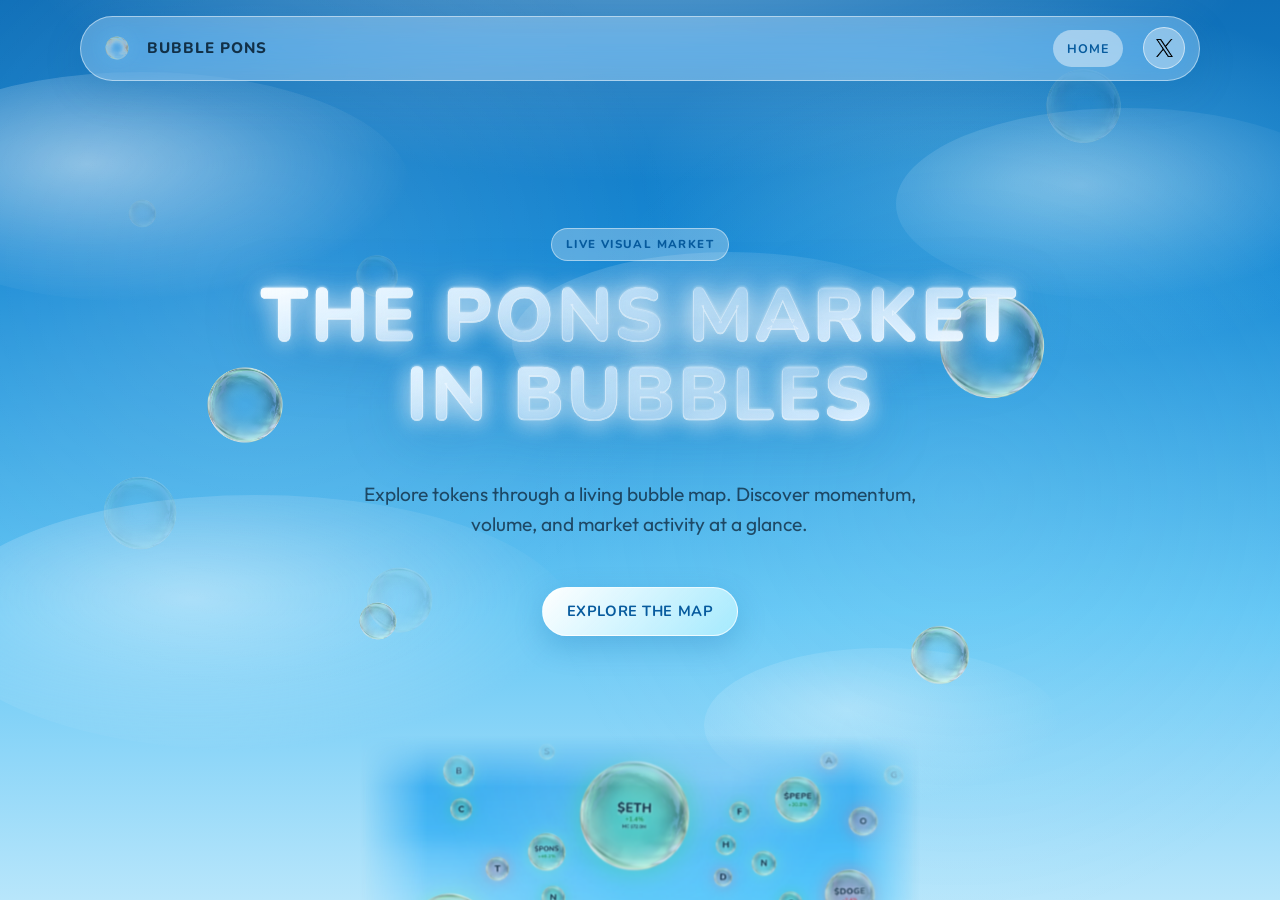
<file: index.html>
<!DOCTYPE html>
<html lang="en">
<head>
  <meta charset="UTF-8">
  <meta name="viewport" content="width=device-width, initial-scale=1.0">
  <meta name="description" content="Bubble Pons — explore the crypto market through a living bubble map.">
  <title>Bubble Pons The Pons Market In Bubbles</title>
  <link rel="icon" href="logo.png" type="image/png">
  <link rel="apple-touch-icon" href="logo.png">
  <link rel="preconnect" href="https://fonts.googleapis.com">
  <link rel="preconnect" href="https://fonts.gstatic.com" crossorigin>
  <link href="https://fonts.googleapis.com/css2?family=Nunito:wght@500;600;700;800&family=Outfit:wght@400;500;600;700;800&display=swap" rel="stylesheet">
  <link rel="stylesheet" href="style.css?v=57">
</head>
<body class="page-home home-snap">
  <div class="sky-environment" aria-hidden="true">
    <div class="sky-gradient"></div>
    <div class="cloud cloud-1"></div>
    <div class="cloud cloud-2"></div>
    <div class="cloud cloud-3"></div>
    <div class="cloud cloud-4"></div>
    <div class="cloud cloud-5"></div>
    <div class="atmosphere"></div>
    <div class="bg-bubbles" id="bgBubbles"></div>
  </div>

  <a class="skip-link" href="#main">Skip to content</a>

  <header class="site-header" id="siteHeader">
    <nav class="nav-bar" aria-label="Primary">
      <a class="nav-brand" href="#home">
        <img src="logo.png" alt="" class="nav-logo" width="40" height="40">
        <span class="nav-brand-text">BUBBLE PONS</span>
      </a>

      <button class="nav-toggle" id="navToggle" aria-expanded="false" aria-controls="navMenu" aria-label="Open menu">
        <span></span><span></span><span></span>
      </button>

      <div class="nav-menu" id="navMenu">
        <ul class="nav-links">
          <li><a href="#home" class="nav-scroll active" data-section="home">HOME</a></li>
        </ul>
        <div class="nav-actions">
          <a class="btn btn-nav btn-x" href="https://x.com/BubblePons" target="_blank" rel="noopener noreferrer" aria-label="Follow Bubble Pons on X">
            <img class="x-icon" src="x-logo.png" alt="X" width="18" height="18">
          </a>
        </div>
      </div>
    </nav>
  </header>

  <main id="main" class="snap-scroller">
    <section class="snap-panel hero home-hero is-active" id="home" aria-labelledby="hero-title">
      <div class="panel-stage home-stage">
        <div class="hero-inner panel-appear">
          <p class="eyebrow">LIVE VISUAL MARKET</p>
          <h1 id="hero-title">
            <span class="hero-line accent">THE PONS MARKET</span>
            <span class="hero-line accent">IN BUBBLES</span>
          </h1>
          <p class="hero-sub">Explore tokens through a living bubble map. Discover momentum, volume, and market activity at a glance.</p>
          <div class="hero-actions">
            <a class="btn btn-primary js-show-coming-soon" href="#home" id="exploreMapBtn">EXPLORE THE MAP</a>
          </div>
        </div>
        <div class="home-hero-bubbles panel-appear" aria-hidden="true">
          <img src="bubble.png" class="home-float-bubble hfb-1" alt="">
          <img src="bubble.png" class="home-float-bubble hfb-2" alt="">
          <img src="bubble.png" class="home-float-bubble hfb-3" alt="">
          <img src="bubble.png" class="home-float-bubble hfb-4" alt="">
        </div>
      </div>

      <figure class="home-map-holder" id="homeMapHolder">
        <div class="about-map-frame" id="aboutMapHolder">
          <img
            class="about-map-image"
            id="homeMapImage"
            src="about-bubble-map.png"
            alt="Bubble Pons bubble map with timeframe, filter, and size controls"
            width="1600"
            height="1000"
          >
        </div>
        <figcaption class="visually-hidden">Bubble map preview</figcaption>
      </figure>

      <div class="home-map-soon" id="homeMapSoon" aria-hidden="true">
        <span class="home-map-soon-label">COMING SOON</span>
      </div>

      <a class="scroll-hint" href="#home" id="homeScrollHint" aria-label="Scroll to explore map preview">
        <span>SCROLL</span>
        <span class="scroll-hint-arrow" aria-hidden="true"></span>
      </a>
    </section>
  </main>

  <aside class="token-panel" id="tokenPanel" aria-hidden="true" role="dialog" aria-modal="true" aria-labelledby="panelTokenName">
    <div class="token-panel-backdrop" id="panelBackdrop"></div>
    <div class="token-panel-sheet glass-panel">
      <button type="button" class="panel-close" id="panelClose" aria-label="Close token details">&times;</button>
      <div class="panel-bubble-preview">
        <img src="bubble.png" alt="" class="panel-bubble-img" id="panelBubbleImg">
        <div class="panel-bubble-glow" id="panelBubbleGlow"></div>
      </div>
      <h2 id="panelTokenName">PONS</h2>
      <p class="panel-ticker" id="panelTicker">$PONS</p>
      <p class="panel-change" id="panelChange">+42.8%</p>
      <dl class="panel-stats">
        <div>
          <dt>MARKET CAP</dt>
          <dd id="panelMcap">$12.4M</dd>
        </div>
        <div>
          <dt>VOLUME</dt>
          <dd id="panelVolume">$3.1M</dd>
        </div>
        <div>
          <dt>STATUS</dt>
          <dd id="panelStatus">TRENDING</dd>
        </div>
      </dl>
      <a class="btn btn-primary panel-cta js-open-map" href="map.html" id="panelCta">VIEW TOKEN</a>
      <p class="panel-disclaimer">Demo data for illustration only.</p>
    </div>
  </aside>

  <script src="script.js?v=45"></script>
</body>
</html>
</file>
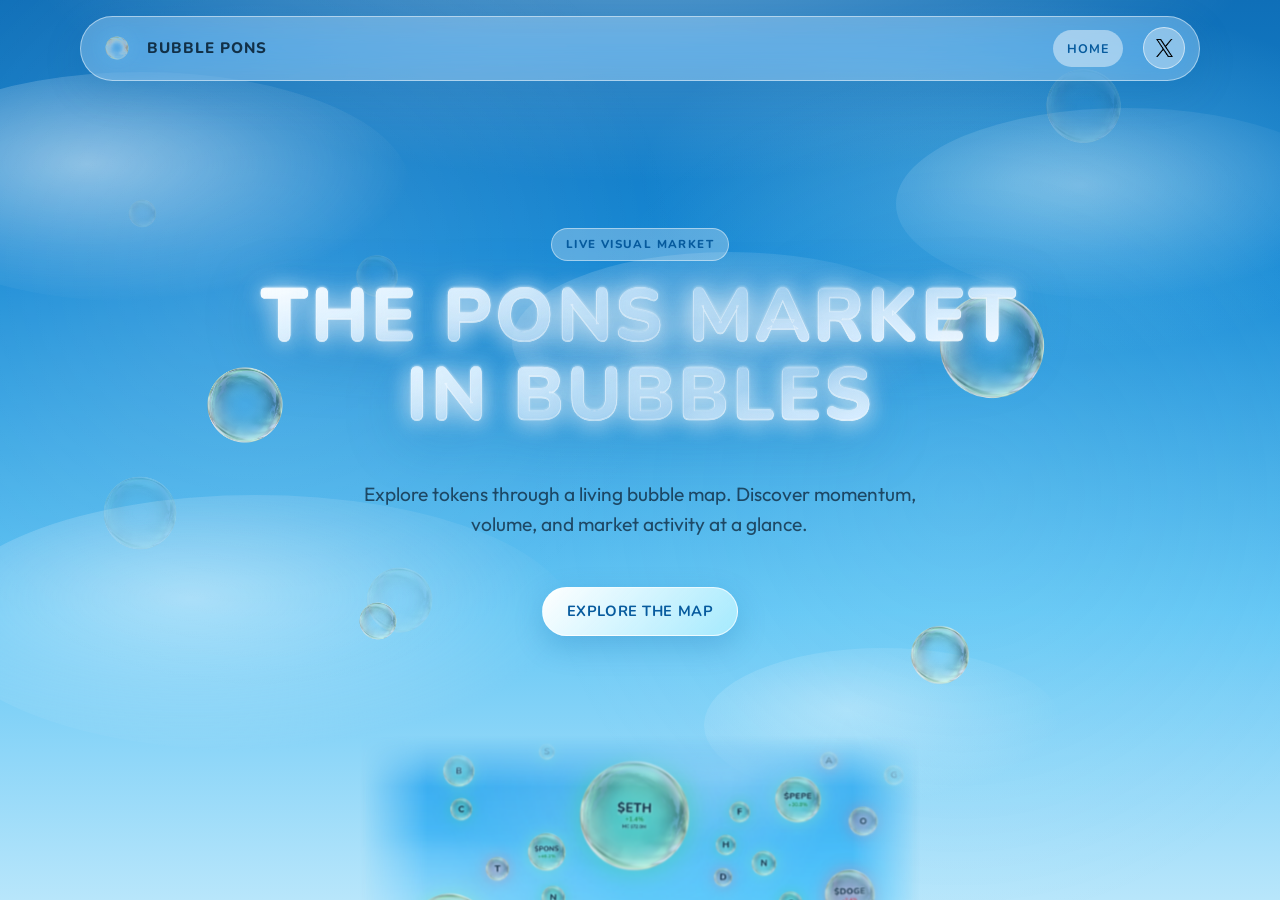
<file: about.html>
<!DOCTYPE html>
<html lang="en">
<head>
  <meta charset="UTF-8">
  <meta http-equiv="refresh" content="0; url=index.html#about">
  <link rel="canonical" href="index.html#about">
  <title>About Bubble Pons</title>
  <script>location.replace("index.html#about");</script>
</head>
<body>
  <p><a href="index.html#about">Continue to About</a></p>
</body>
</html>
</file>
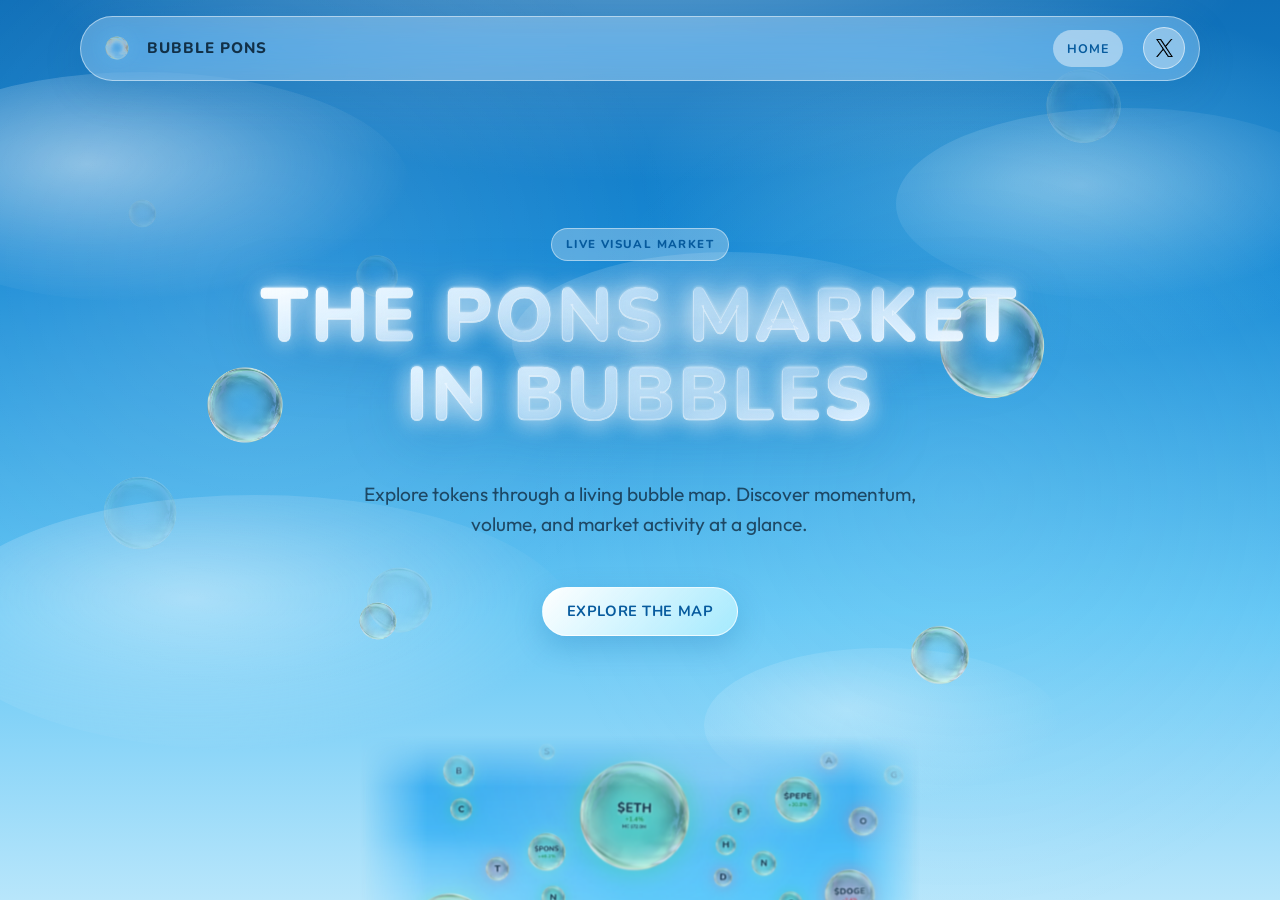
<file: how-it-works.html>
<!DOCTYPE html>
<html lang="en">
<head>
  <meta charset="UTF-8">
  <meta http-equiv="refresh" content="0; url=index.html#how-it-works">
  <link rel="canonical" href="index.html#how-it-works">
  <title>How It Works Bubble Pons</title>
  <script>location.replace("index.html#how-it-works");</script>
</head>
<body>
  <p><a href="index.html#how-it-works">Continue to How It Works</a></p>
</body>
</html>
</file>
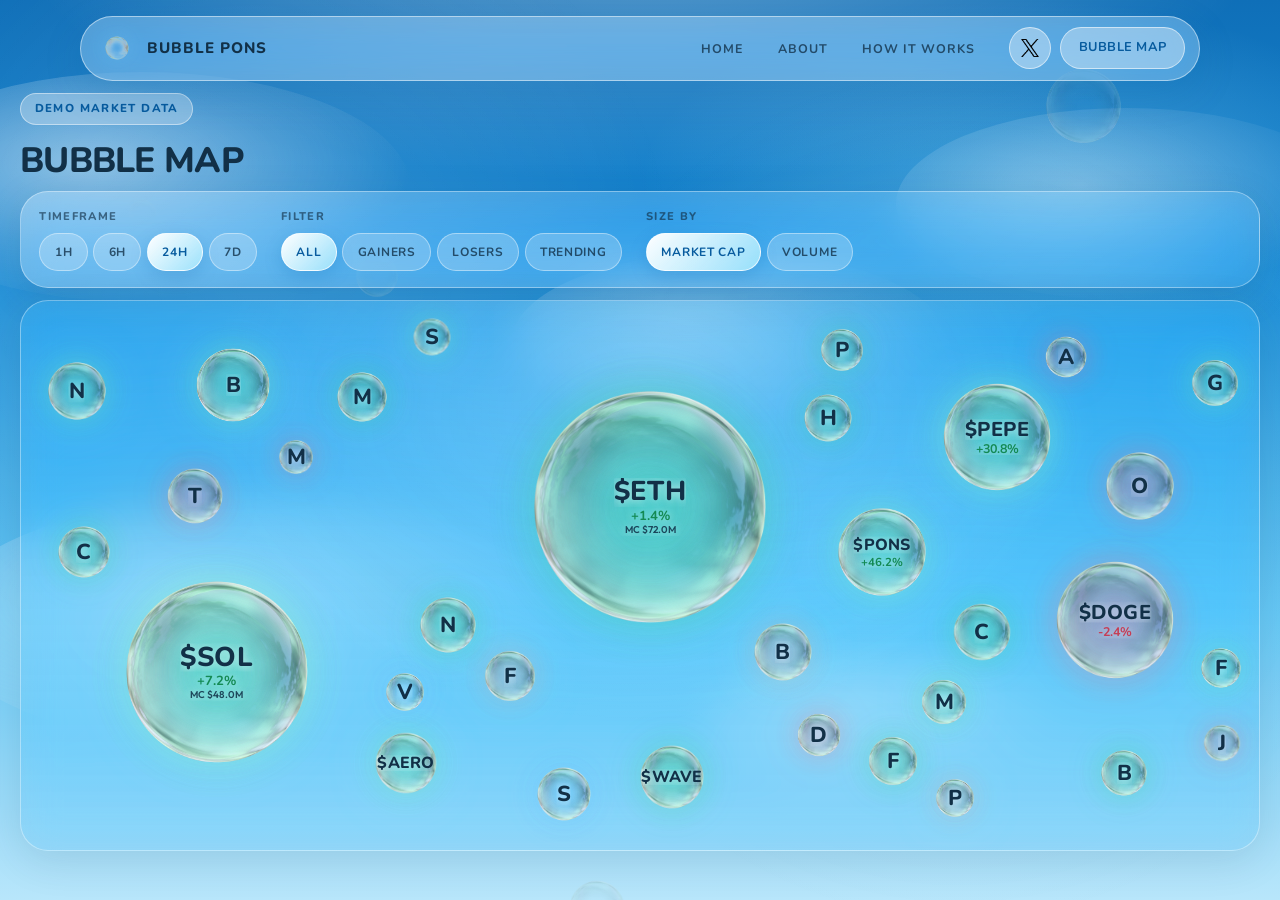
<file: map.html>
<!DOCTYPE html>
<html lang="en">
<head>
  <meta charset="UTF-8">
  <meta name="viewport" content="width=device-width, initial-scale=1.0">
  <meta name="description" content="Bubble Pons live bubble map — explore crypto tokens as floating bubbles.">
  <title>Bubble Map Bubble Pons</title>
  <link rel="icon" href="logo.png" type="image/png">
  <link rel="apple-touch-icon" href="logo.png">
  <link rel="preconnect" href="https://fonts.googleapis.com">
  <link rel="preconnect" href="https://fonts.gstatic.com" crossorigin>
  <link href="https://fonts.googleapis.com/css2?family=Nunito:wght@500;600;700;800&family=Outfit:wght@400;500;600;700;800&display=swap" rel="stylesheet">
  <link rel="stylesheet" href="style.css?v=9">
</head>
<body class="page-map">
  <div class="sky-environment" aria-hidden="true">
    <div class="sky-gradient"></div>
    <div class="cloud cloud-1"></div>
    <div class="cloud cloud-2"></div>
    <div class="cloud cloud-3"></div>
    <div class="cloud cloud-4"></div>
    <div class="cloud cloud-5"></div>
    <div class="atmosphere"></div>
    <div class="bg-bubbles" id="bgBubbles"></div>
    <div class="particles" id="particles"></div>
  </div>

  <a class="skip-link" href="#main">Skip to content</a>

  <header class="site-header" id="siteHeader">
    <nav class="nav-bar" aria-label="Primary">
      <a class="nav-brand" href="index.html">
        <img src="logo.png" alt="" class="nav-logo" width="40" height="40">
        <span class="nav-brand-text">BUBBLE PONS</span>
      </a>

      <button class="nav-toggle" id="navToggle" aria-expanded="false" aria-controls="navMenu" aria-label="Open menu">
        <span></span><span></span><span></span>
      </button>

      <div class="nav-menu" id="navMenu">
        <ul class="nav-links">
          <li><a href="index.html#home">HOME</a></li>
          <li><a href="index.html#about">ABOUT</a></li>
          <li><a href="index.html#how-it-works">HOW IT WORKS</a></li>
        </ul>
        <div class="nav-actions">
          <a class="btn btn-nav btn-x" href="https://x.com/BubblePons" target="_blank" rel="noopener noreferrer" aria-label="Follow Bubble Pons on X">
            <img class="x-icon" src="x-logo.png" alt="X" width="18" height="18">
          </a>
          <a class="btn btn-nav" href="map.html" aria-current="page">BUBBLE MAP</a>
        </div>
      </div>
    </nav>
  </header>

  <main id="main" class="map-page-main">
    <section class="bubble-map-section map-page-section" id="bubble-map" aria-labelledby="map-title">
      <div class="map-page-top">
        <div>
          <p class="demo-badge">DEMO MARKET DATA</p>
          <h1 id="map-title" class="map-page-title">BUBBLE MAP</h1>
        </div>
      </div>

      <div class="map-controls glass-panel" role="toolbar" aria-label="Bubble map controls">
        <div class="control-group">
          <span class="control-label" id="timeframe-label">TIMEFRAME</span>
          <div class="control-pills" role="group" aria-labelledby="timeframe-label">
            <button type="button" class="pill" data-timeframe="1h">1H</button>
            <button type="button" class="pill" data-timeframe="6h">6H</button>
            <button type="button" class="pill active" data-timeframe="24h" aria-pressed="true">24H</button>
            <button type="button" class="pill" data-timeframe="7d">7D</button>
          </div>
        </div>
        <div class="control-group">
          <span class="control-label" id="filter-label">FILTER</span>
          <div class="control-pills" role="group" aria-labelledby="filter-label">
            <button type="button" class="pill active" data-filter="all" aria-pressed="true">ALL</button>
            <button type="button" class="pill" data-filter="gainers">GAINERS</button>
            <button type="button" class="pill" data-filter="losers">LOSERS</button>
            <button type="button" class="pill" data-filter="trending">TRENDING</button>
          </div>
        </div>
        <div class="control-group">
          <span class="control-label" id="size-label">SIZE BY</span>
          <div class="control-pills" role="group" aria-labelledby="size-label">
            <button type="button" class="pill active" data-sizeby="marketCap" aria-pressed="true">MARKET CAP</button>
            <button type="button" class="pill" data-sizeby="volume">VOLUME</button>
          </div>
        </div>
      </div>

      <div class="bubble-map-frame glass-panel map-page-frame">
        <div class="bubble-map" id="bubbleMap" role="list" aria-label="Interactive token bubble map"></div>
        <p class="map-empty" id="mapEmpty" hidden>No bubbles match this filter.</p>
      </div>
    </section>
  </main>

  <aside class="token-panel" id="tokenPanel" aria-hidden="true" role="dialog" aria-modal="true" aria-labelledby="panelTokenName">
    <div class="token-panel-backdrop" id="panelBackdrop"></div>
    <div class="token-panel-sheet glass-panel">
      <button type="button" class="panel-close" id="panelClose" aria-label="Close token details">&times;</button>
      <div class="panel-bubble-preview">
        <img src="bubble.png" alt="" class="panel-bubble-img" id="panelBubbleImg">
        <div class="panel-bubble-glow" id="panelBubbleGlow"></div>
      </div>
      <h2 id="panelTokenName">PONS</h2>
      <p class="panel-ticker" id="panelTicker">$PONS</p>
      <p class="panel-change" id="panelChange">+42.8%</p>
      <dl class="panel-stats">
        <div>
          <dt>MARKET CAP</dt>
          <dd id="panelMcap">$12.4M</dd>
        </div>
        <div>
          <dt>VOLUME</dt>
          <dd id="panelVolume">$3.1M</dd>
        </div>
        <div>
          <dt>STATUS</dt>
          <dd id="panelStatus">TRENDING</dd>
        </div>
      </dl>
      <a class="btn btn-primary panel-cta" href="#" id="panelCta">VIEW TOKEN</a>
      <p class="panel-disclaimer">Demo data for illustration only.</p>
    </div>
  </aside>

  <script src="script.js?v=11"></script>
</body>
</html>
</file>
<file: style.css>
/* =========================================================
   BUBBLE PONS — Premium sky bubble-map styles
   ========================================================= */

:root {
  --sky-blue: #1688D4;
  --deep-blue: #075B9E;
  --light-sky: #65C7F5;
  --cloud-white: #F7FBFF;
  --soft-white: #FFFFFF;
  --bubble-cyan: #AEEFFF;
  --glass: rgba(255, 255, 255, 0.12);
  --glass-strong: rgba(255, 255, 255, 0.22);
  --glass-border: rgba(255, 255, 255, 0.38);
  --dark-text: #123047;
  --green-gain: #39D98A;
  --green-glow: #7DFFB2;
  --red-loss: #FF6B81;
  --pink: #FF91B4;
  --neutral-blue: #66BFFF;
  --footer-bg: rgba(7, 91, 158, 0.55);
  --shadow-soft: 0 18px 50px rgba(7, 91, 158, 0.18);
  --shadow-glass: 0 10px 40px rgba(18, 48, 71, 0.12);
  --radius-pill: 999px;
  --radius-lg: 28px;
  --radius-md: 20px;
  --font-display: "Nunito", "Segoe UI", sans-serif;
  --font-body: "Outfit", "Segoe UI", sans-serif;
  --header-h: 84px;
  --ease: cubic-bezier(0.22, 1, 0.36, 1);
}

*,
*::before,
*::after {
  box-sizing: border-box;
}

html {
  scroll-behavior: smooth;
}

body {
  margin: 0;
  min-height: 100vh;
  font-family: var(--font-body);
  color: var(--dark-text);
  background: var(--sky-blue);
  line-height: 1.55;
  overflow-x: hidden;
  -webkit-font-smoothing: antialiased;
}

img {
  max-width: 100%;
  display: block;
}

a {
  color: inherit;
  text-decoration: none;
}

button {
  font: inherit;
  cursor: pointer;
  border: none;
  background: none;
  color: inherit;
}

ul {
  list-style: none;
  margin: 0;
  padding: 0;
}

h1, h2, h3 {
  font-family: var(--font-display);
  line-height: 1.08;
  letter-spacing: -0.02em;
  margin: 0 0 0.6em;
}

p {
  margin: 0 0 1em;
}

.visually-hidden {
  position: absolute;
  width: 1px;
  height: 1px;
  padding: 0;
  margin: -1px;
  overflow: hidden;
  clip: rect(0, 0, 0, 0);
  white-space: nowrap;
  border: 0;
}

.skip-link {
  position: absolute;
  left: 1rem;
  top: -100px;
  z-index: 1000;
  padding: 0.75rem 1rem;
  background: var(--soft-white);
  border-radius: var(--radius-pill);
  font-weight: 600;
}

.skip-link:focus {
  top: 1rem;
}

/* ---------- Sky environment ---------- */

.sky-environment {
  position: fixed;
  inset: 0;
  z-index: -1;
  overflow: hidden;
  pointer-events: none;
  transform: translateZ(0);
  contain: strict;
  isolation: isolate;
}

.sky-gradient {
  position: absolute;
  inset: 0;
  background:
    radial-gradient(ellipse 90% 55% at 50% -10%, rgba(255, 255, 255, 0.35), transparent 55%),
    radial-gradient(ellipse 60% 40% at 80% 20%, rgba(174, 239, 255, 0.28), transparent 50%),
    linear-gradient(180deg, #0f6fb8 0%, var(--sky-blue) 28%, var(--light-sky) 68%, #b8e6fb 100%);
}

.atmosphere {
  position: absolute;
  inset: 0;
  background:
    radial-gradient(circle at 20% 30%, rgba(255, 255, 255, 0.12), transparent 35%),
    radial-gradient(circle at 75% 55%, rgba(174, 239, 255, 0.1), transparent 40%);
}

.cloud {
  position: absolute;
  border-radius: 50%;
  /* Soft edge via gradient — avoid live filter:blur (repaints every frame while scrolling). */
  background: radial-gradient(ellipse at 40% 40%, rgba(255, 255, 255, 0.7), rgba(247, 251, 255, 0.28) 42%, transparent 72%);
  opacity: 0.7;
  animation: cloud-drift linear infinite;
  will-change: transform;
  transform: translateZ(0);
}

.cloud-1 { width: 42vw; height: 18vw; top: 8%; left: -10%; animation-duration: 90s; }
.cloud-2 { width: 34vw; height: 14vw; top: 28%; left: 40%; animation-duration: 110s; animation-delay: -20s; opacity: 0.55; }
.cloud-3 { width: 50vw; height: 20vw; top: 55%; left: -5%; animation-duration: 130s; animation-delay: -40s; opacity: 0.65; }
.cloud-4 { width: 28vw; height: 12vw; top: 72%; left: 55%; animation-duration: 100s; animation-delay: -10s; opacity: 0.5; }
.cloud-5 { width: 36vw; height: 15vw; top: 12%; left: 70%; animation-duration: 120s; animation-delay: -55s; opacity: 0.45; }

@keyframes cloud-drift {
  0% { transform: translateX(0); }
  50% { transform: translateX(8vw); }
  100% { transform: translateX(0); }
}

.bg-bubbles .bg-bubble {
  position: absolute;
  opacity: 0.22;
  animation: bg-float ease-in-out infinite;
  transform: translateZ(0);
}

.particles .particle {
  position: absolute;
  width: 3px;
  height: 3px;
  border-radius: 50%;
  background: rgba(255, 255, 255, 0.55);
  animation: particle-rise linear infinite;
}

@keyframes bg-float {
  0%, 100% { transform: translateY(0) translateX(0); }
  50% { transform: translateY(-28px) translateX(12px); }
}

@keyframes particle-rise {
  0% { transform: translateY(0); opacity: 0; }
  15% { opacity: 0.7; }
  100% { transform: translateY(-100vh); opacity: 0; }
}

/* ---------- Glass primitives ---------- */

.glass-panel,
.glass-card {
  background: linear-gradient(145deg, rgba(255, 255, 255, 0.28), rgba(255, 255, 255, 0.1));
  border: 1px solid var(--glass-border);
  box-shadow: var(--shadow-glass);
  backdrop-filter: blur(18px) saturate(1.2);
  -webkit-backdrop-filter: blur(18px) saturate(1.2);
}

.glass-card {
  border-radius: var(--radius-lg);
}

.glass-panel {
  border-radius: var(--radius-lg);
}

/* ---------- Buttons ---------- */

.btn {
  display: inline-flex;
  align-items: center;
  justify-content: center;
  gap: 0.4rem;
  min-height: 48px;
  padding: 0.75rem 1.45rem;
  border-radius: var(--radius-pill);
  font-family: var(--font-display);
  font-weight: 700;
  font-size: 0.92rem;
  letter-spacing: 0.04em;
  transition: transform 0.35s var(--ease), box-shadow 0.35s var(--ease), background 0.35s ease, border-color 0.35s ease;
}

.btn:focus-visible,
.pill:focus-visible,
.nav-toggle:focus-visible,
.panel-close:focus-visible,
.token-bubble:focus-visible {
  outline: 3px solid var(--bubble-cyan);
  outline-offset: 3px;
}

.btn-primary {
  background: linear-gradient(135deg, var(--soft-white), rgba(174, 239, 255, 0.85));
  color: var(--deep-blue);
  box-shadow: 0 10px 30px rgba(7, 91, 158, 0.22);
  border: 1px solid rgba(255, 255, 255, 0.7);
}

.btn-primary:hover {
  transform: translateY(-2px);
  box-shadow: 0 16px 36px rgba(7, 91, 158, 0.28);
}

.btn-ghost {
  background: rgba(255, 255, 255, 0.14);
  border: 1px solid rgba(255, 255, 255, 0.45);
  color: var(--dark-text);
  backdrop-filter: blur(10px);
}

.btn-ghost:hover {
  background: rgba(255, 255, 255, 0.28);
  transform: translateY(-2px);
}

.nav-actions {
  display: flex;
  align-items: center;
  gap: 0.55rem;
}

.btn-nav {
  background: rgba(255, 255, 255, 0.35);
  border: 1px solid rgba(255, 255, 255, 0.55);
  color: var(--deep-blue);
  min-height: 42px;
  padding: 0.55rem 1.1rem;
  font-size: 0.8rem;
}

.btn-nav:hover {
  background: rgba(255, 255, 255, 0.55);
}

.btn-x {
  width: 42px;
  min-width: 42px;
  padding: 0;
  border-radius: 50%;
}

.x-icon {
  width: 18px;
  height: 18px;
  display: block;
  object-fit: contain;
}

.btn-lg {
  min-height: 56px;
  padding: 0.9rem 1.8rem;
  font-size: 1rem;
}

/* ---------- Navigation ---------- */

.site-header {
  position: sticky;
  top: 0;
  z-index: 100;
  padding: 1rem 1.25rem 0;
  transition: padding 0.35s var(--ease);
}

.site-header.scrolled {
  padding-top: 0.65rem;
}

.nav-bar {
  max-width: 1120px;
  margin: 0 auto;
  display: flex;
  align-items: center;
  justify-content: space-between;
  gap: 1rem;
  padding: 0.65rem 0.85rem 0.65rem 1rem;
  border-radius: var(--radius-pill);
  background: rgba(255, 255, 255, 0.28);
  border: 1px solid rgba(255, 255, 255, 0.48);
  box-shadow: 0 12px 40px rgba(7, 91, 158, 0.14);
  backdrop-filter: blur(20px) saturate(1.25);
  -webkit-backdrop-filter: blur(20px) saturate(1.25);
  transition: background 0.35s ease, box-shadow 0.35s ease;
}

.site-header.scrolled .nav-bar {
  background: rgba(255, 255, 255, 0.42);
  box-shadow: 0 14px 44px rgba(7, 91, 158, 0.2);
}

.nav-brand {
  display: inline-flex;
  align-items: center;
  gap: 0.65rem;
  flex-shrink: 0;
}

.nav-logo,
.footer-logo {
  width: 40px;
  height: 40px;
  object-fit: contain;
  filter: drop-shadow(0 0 10px rgba(174, 239, 255, 0.4));
}

.nav-brand-text {
  font-family: var(--font-display);
  font-weight: 800;
  font-size: 0.95rem;
  letter-spacing: 0.06em;
  color: var(--dark-text);
}

.nav-menu {
  display: flex;
  align-items: center;
  gap: 1.25rem;
}

.nav-links {
  display: flex;
  align-items: center;
  gap: 0.35rem;
}

.nav-links a {
  display: inline-flex;
  padding: 0.55rem 0.9rem;
  border-radius: var(--radius-pill);
  font-family: var(--font-display);
  font-weight: 700;
  font-size: 0.78rem;
  letter-spacing: 0.08em;
  color: rgba(18, 48, 71, 0.78);
  transition: background 0.25s ease, color 0.25s ease;
}

.nav-links a:hover,
.nav-links a.active {
  background: rgba(255, 255, 255, 0.45);
  color: var(--deep-blue);
}

.nav-toggle {
  display: none;
  width: 44px;
  height: 44px;
  border-radius: 50%;
  position: relative;
  background: rgba(255, 255, 255, 0.35);
  border: 1px solid rgba(255, 255, 255, 0.5);
}

.nav-toggle span {
  position: absolute;
  left: 12px;
  right: 12px;
  height: 2px;
  background: var(--deep-blue);
  border-radius: 2px;
  transition: transform 0.3s var(--ease), opacity 0.3s ease, top 0.3s var(--ease);
}

.nav-toggle span:nth-child(1) { top: 15px; }
.nav-toggle span:nth-child(2) { top: 21px; }
.nav-toggle span:nth-child(3) { top: 27px; }

.nav-toggle[aria-expanded="true"] span:nth-child(1) {
  top: 21px;
  transform: rotate(45deg);
}

.nav-toggle[aria-expanded="true"] span:nth-child(2) {
  opacity: 0;
}

.nav-toggle[aria-expanded="true"] span:nth-child(3) {
  top: 21px;
  transform: rotate(-45deg);
}

/* ---------- Hero ---------- */

.hero,
.page-hero {
  position: relative;
  max-width: 1120px;
  margin: 0 auto;
  padding: 3.5rem 1.5rem 2rem;
}

.hero-inner {
  max-width: 720px;
  position: relative;
  z-index: 1;
}

.eyebrow,
.demo-badge {
  display: inline-flex;
  align-items: center;
  margin-bottom: 1rem;
  padding: 0.4rem 0.85rem;
  border-radius: var(--radius-pill);
  background: rgba(255, 255, 255, 0.28);
  border: 1px solid rgba(255, 255, 255, 0.45);
  font-family: var(--font-display);
  font-size: 0.72rem;
  font-weight: 800;
  letter-spacing: 0.12em;
  color: var(--deep-blue);
  backdrop-filter: blur(10px);
}

.hero h1,
.page-hero h1 {
  font-size: clamp(2.6rem, 7vw, 4.6rem);
  font-weight: 800;
  color: var(--dark-text);
  text-shadow: 0 2px 24px rgba(255, 255, 255, 0.35);
}

.hero-line {
  display: block;
}

.hero-line.accent,
.accent {
  color: var(--deep-blue);
  background: linear-gradient(120deg, #053d6b 0%, var(--deep-blue) 38%, #0a7cc4 72%, #1490d4 100%);
  -webkit-background-clip: text;
  background-clip: text;
  color: transparent;
}

/* Glossy translucent soap-bubble title (hero only) */
.home-hero #hero-title .hero-line.accent {
  letter-spacing: 0.04em;
  background: linear-gradient(
    165deg,
    rgba(255, 255, 255, 0.98) 0%,
    rgba(220, 240, 255, 0.78) 18%,
    rgba(140, 200, 245, 0.42) 42%,
    rgba(90, 170, 230, 0.38) 58%,
    rgba(200, 230, 255, 0.72) 78%,
    rgba(255, 255, 255, 0.9) 100%
  );
  -webkit-background-clip: text;
  background-clip: text;
  -webkit-text-fill-color: transparent;
  color: transparent;
  -webkit-text-stroke: 0.6px rgba(255, 255, 255, 0.45);
  filter:
    drop-shadow(0 1px 0 rgba(255, 255, 255, 0.95))
    drop-shadow(0 -1px 1px rgba(255, 255, 255, 0.55))
    drop-shadow(0 3px 2px rgba(100, 170, 220, 0.25))
    drop-shadow(0 14px 28px rgba(7, 91, 158, 0.28));
}

.hero-sub,
.section-sub {
  font-size: clamp(1.05rem, 2vw, 1.2rem);
  color: rgba(18, 48, 71, 0.82);
  max-width: 36rem;
}

.hero-actions {
  display: flex;
  flex-wrap: wrap;
  gap: 0.85rem;
  margin-top: 1.75rem;
}

.section-intro {
  max-width: 1120px;
  margin: 0 auto 1.5rem;
  padding: 0 1.5rem;
}

.section-intro.centered {
  text-align: center;
}

.section-intro.centered .section-sub {
  margin-inline: auto;
}

.section-intro h2,
.discovery h2,
.philosophy h2 {
  font-size: clamp(2rem, 4.5vw, 3.2rem);
  font-weight: 800;
  color: var(--dark-text);
}

/* ---------- Map controls ---------- */

.bubble-map-section {
  padding: 1rem 1.25rem 3rem;
  max-width: 1280px;
  margin: 0 auto;
}

.map-controls {
  display: flex;
  flex-wrap: wrap;
  gap: 1rem 1.5rem;
  padding: 1rem 1.15rem;
  margin-bottom: 1rem;
  align-items: flex-end;
}

.control-group {
  display: flex;
  flex-direction: column;
  gap: 0.45rem;
}

.control-label {
  font-family: var(--font-display);
  font-size: 0.7rem;
  font-weight: 800;
  letter-spacing: 0.12em;
  color: rgba(18, 48, 71, 0.65);
}

.control-pills {
  display: flex;
  flex-wrap: wrap;
  gap: 0.35rem;
}

.pill {
  min-height: 38px;
  padding: 0.45rem 0.9rem;
  border-radius: var(--radius-pill);
  background: rgba(255, 255, 255, 0.22);
  border: 1px solid rgba(255, 255, 255, 0.4);
  font-family: var(--font-display);
  font-weight: 700;
  font-size: 0.75rem;
  letter-spacing: 0.06em;
  color: rgba(18, 48, 71, 0.8);
  transition: background 0.25s ease, transform 0.25s ease, box-shadow 0.25s ease, color 0.25s ease;
}

.pill:hover {
  background: rgba(255, 255, 255, 0.4);
}

.pill.active {
  background: linear-gradient(135deg, #fff, rgba(174, 239, 255, 0.75));
  color: var(--deep-blue);
  box-shadow: 0 6px 18px rgba(7, 91, 158, 0.18);
  border-color: rgba(255, 255, 255, 0.75);
}

.inline-controls {
  display: flex;
  flex-direction: column;
  gap: 0.5rem;
  margin-top: 1.25rem;
}

/* ---------- Bubble map ---------- */

.bubble-map-frame {
  position: relative;
  min-height: min(78vh, 820px);
  height: min(78vh, 820px);
  overflow: hidden;
  isolation: isolate;
  background:
    radial-gradient(ellipse at 50% 20%, rgba(255, 255, 255, 0.22), transparent 50%),
    linear-gradient(180deg, rgba(101, 199, 245, 0.25), rgba(22, 136, 212, 0.12));
}

.bubble-map {
  position: absolute;
  inset: 0;
  width: 100%;
  height: 100%;
}

.map-empty {
  position: absolute;
  inset: 0;
  display: grid;
  place-items: center;
  margin: 0;
  font-family: var(--font-display);
  font-weight: 700;
  color: rgba(18, 48, 71, 0.7);
  pointer-events: none;
  z-index: 5;
}

.map-empty[hidden] {
  display: none !important;
}

.token-bubble {
  position: absolute;
  display: grid;
  place-items: center;
  border-radius: 50%;
  cursor: pointer;
  transform: translate(-50%, -50%);
  transition:
    width 0.55s var(--ease),
    height 0.55s var(--ease),
    filter 0.35s ease,
    opacity 0.45s ease,
    z-index 0s;
  animation-name: bubble-bob;
  animation-timing-function: ease-in-out;
  animation-iteration-count: infinite;
  will-change: transform;
  background: transparent;
  border: none;
  padding: 0;
  z-index: 2;
}

.token-bubble.is-hidden {
  opacity: 0;
  pointer-events: none;
  transform: translate(-50%, -50%) scale(0.4);
}

.token-bubble .bubble-image {
  position: absolute;
  inset: 0;
  width: 100%;
  height: 100%;
  object-fit: contain;
  pointer-events: none;
  user-select: none;
  z-index: 1;
}

.token-bubble .bubble-glow {
  position: absolute;
  inset: 12%;
  border-radius: 50%;
  z-index: 0;
  pointer-events: none;
  opacity: 0.85;
  filter: blur(14px);
  transition: opacity 0.35s ease, transform 0.35s ease;
}

.token-bubble.gain .bubble-glow {
  background: radial-gradient(circle, rgba(57, 217, 138, 0.55), transparent 70%);
}

.token-bubble.loss .bubble-glow {
  background: radial-gradient(circle, rgba(255, 107, 129, 0.5), transparent 70%);
}

.token-bubble.neutral .bubble-glow {
  background: radial-gradient(circle, rgba(102, 191, 255, 0.5), transparent 70%);
}

.token-bubble.gain .bubble-image {
  filter: drop-shadow(0 0 18px rgba(57, 217, 138, 0.4));
}

.token-bubble.loss .bubble-image {
  filter: drop-shadow(0 0 18px rgba(255, 107, 129, 0.38));
}

.token-bubble.neutral .bubble-image {
  filter: drop-shadow(0 0 16px rgba(102, 191, 255, 0.35));
}

.token-bubble.trending .bubble-glow {
  animation: trend-pulse 2.8s ease-in-out infinite;
}

.token-bubble.trending .bubble-image {
  filter: drop-shadow(0 0 22px rgba(174, 239, 255, 0.55)) drop-shadow(0 0 12px rgba(125, 255, 178, 0.25));
}

.bubble-content {
  position: relative;
  z-index: 2;
  display: flex;
  flex-direction: column;
  align-items: center;
  justify-content: center;
  gap: 0.12em;
  width: 72%;
  max-width: 72%;
  text-align: center;
  padding: 0;
  color: var(--dark-text);
  text-shadow: 0 1px 8px rgba(255, 255, 255, 0.65);
  pointer-events: none;
  transition: opacity 0.3s ease, transform 0.3s ease;
  overflow: hidden;
}

.token-symbol {
  display: block;
  font-family: var(--font-display);
  font-weight: 800;
  letter-spacing: 0.02em;
  line-height: 1.05;
  max-width: 100%;
  overflow: hidden;
  text-overflow: clip;
  white-space: nowrap;
}

.token-change {
  display: block;
  font-family: var(--font-display);
  font-weight: 700;
  line-height: 1.1;
  white-space: nowrap;
}

.token-change.positive { color: #148a54; }
.token-change.negative { color: #c63d55; }
.token-change.flat { color: var(--deep-blue); }

.token-mcap {
  display: block;
  font-size: 0.62em;
  font-weight: 600;
  opacity: 0.85;
  line-height: 1.1;
  white-space: nowrap;
}

.token-bubble.size-tiny .token-symbol { font-size: clamp(0.7rem, 2.2vw, 0.95rem); }
.token-bubble.size-small .token-symbol { font-size: clamp(0.75rem, 1.8vw, 1rem); }
.token-bubble.size-medium .token-symbol { font-size: clamp(0.9rem, 2vw, 1.25rem); }
.token-bubble.size-large .token-symbol { font-size: clamp(1.1rem, 2.4vw, 1.7rem); }

.token-bubble.size-small .token-change { font-size: 0.72em; }
.token-bubble.size-medium .token-change { font-size: 0.78em; }
.token-bubble.size-large .token-change { font-size: 0.82em; }

.token-bubble.label-compact .token-symbol {
  font-size: clamp(0.85rem, 2.4vw, 1.35rem);
  letter-spacing: 0;
}

.token-bubble:hover,
.token-bubble:focus-visible {
  z-index: 20;
  animation-play-state: paused;
}

.token-bubble:hover .bubble-image,
.token-bubble:focus-visible .bubble-image {
  filter: drop-shadow(0 0 28px rgba(174, 239, 255, 0.65));
}

.token-bubble.gain:hover .bubble-image,
.token-bubble.gain:focus-visible .bubble-image {
  filter: drop-shadow(0 0 28px rgba(57, 217, 138, 0.6));
}

.token-bubble.loss:hover .bubble-image,
.token-bubble.loss:focus-visible .bubble-image {
  filter: drop-shadow(0 0 28px rgba(255, 107, 129, 0.55));
}

.token-bubble:hover .bubble-glow,
.token-bubble:focus-visible .bubble-glow {
  opacity: 1;
  transform: scale(1.08);
}

.token-bubble:hover .bubble-content,
.token-bubble:focus-visible .bubble-content {
  transform: scale(1.05);
}

.bubble-ripple {
  position: absolute;
  border-radius: 50%;
  border: 2px solid rgba(174, 239, 255, 0.7);
  width: 40%;
  height: 40%;
  left: 50%;
  top: 50%;
  transform: translate(-50%, -50%) scale(0.6);
  opacity: 0;
  pointer-events: none;
  z-index: 0;
}

.token-bubble.rippling .bubble-ripple {
  animation: ripple-out 0.7s var(--ease) forwards;
}

@keyframes bubble-bob {
  0%, 100% { transform: translate(-50%, -50%) translateY(0) rotate(var(--rot, 0deg)); }
  50% { transform: translate(-50%, calc(-50% + var(--bob, -10px))) translateX(var(--drift, 6px)) rotate(var(--rot, 0deg)); }
}

@keyframes trend-pulse {
  0%, 100% { opacity: 0.7; transform: scale(1); }
  50% { opacity: 1; transform: scale(1.12); }
}

@keyframes ripple-out {
  0% { opacity: 0.85; transform: translate(-50%, -50%) scale(0.5); }
  100% { opacity: 0; transform: translate(-50%, -50%) scale(2.2); }
}

.bubble-map.entering .token-bubble {
  animation-name: bubble-enter, bubble-bob;
  animation-duration: 0.9s, var(--dur, 14s);
  animation-timing-function: var(--ease), ease-in-out;
  animation-iteration-count: 1, infinite;
  animation-fill-mode: both, none;
}

@keyframes bubble-enter {
  from {
    opacity: 0;
    transform: translate(-50%, -40%) scale(0.35);
  }
  to {
    opacity: 1;
    transform: translate(-50%, -50%) scale(1);
  }
}

/* ---------- Summary ---------- */

.market-summary {
  max-width: 1120px;
  margin: 0 auto;
  padding: 1rem 1.5rem 3.5rem;
}

.summary-grid {
  display: grid;
  grid-template-columns: repeat(4, 1fr);
  gap: 1rem;
}

.summary-card {
  padding: 1.4rem 1.3rem;
  text-align: center;
}

.summary-label {
  margin: 0 0 0.4rem;
  font-family: var(--font-display);
  font-size: 0.72rem;
  font-weight: 800;
  letter-spacing: 0.12em;
  color: rgba(18, 48, 71, 0.65);
}

.summary-value {
  margin: 0;
  font-family: var(--font-display);
  font-size: clamp(1.8rem, 3vw, 2.5rem);
  font-weight: 800;
  color: var(--deep-blue);
}

.summary-value.gain { color: #1a9a62; }
.summary-value.loss { color: #d14f66; }

.float-card {
  animation: card-float 7s ease-in-out infinite;
}

.float-card:nth-child(2) { animation-delay: -1.5s; }
.float-card:nth-child(3) { animation-delay: -3s; }
.float-card:nth-child(4) { animation-delay: -4.5s; }

@keyframes card-float {
  0%, 100% { transform: translateY(0); }
  50% { transform: translateY(-8px); }
}

/* ---------- Discovery ---------- */

.discovery {
  max-width: 1120px;
  margin: 0 auto;
  padding: 1rem 1.5rem 4rem;
}

.discovery-grid {
  display: grid;
  grid-template-columns: repeat(4, 1fr);
  gap: 1rem;
  margin-top: 2rem;
}

.discovery-card {
  padding: 1.5rem 1.25rem 1.6rem;
  text-align: center;
  transition: transform 0.4s var(--ease), box-shadow 0.4s ease;
}

.discovery-card:hover {
  transform: translateY(-6px);
  box-shadow: 0 18px 40px rgba(7, 91, 158, 0.18);
}

.discovery-card h3 {
  font-size: 1.15rem;
  letter-spacing: 0.08em;
  margin-bottom: 0.35rem;
}

.discovery-card p {
  margin: 0;
  color: rgba(18, 48, 71, 0.75);
  font-size: 0.95rem;
}

.mini-bubble-art {
  position: relative;
  height: 110px;
  margin-bottom: 1rem;
}

.mini-bubble {
  position: absolute;
  object-fit: contain;
  width: 64px;
  height: 64px;
}

.mini-bubble-art.size-art .large { width: 88px; height: 88px; left: 18%; top: 8%; }
.mini-bubble-art.size-art .medium { width: 58px; height: 58px; left: 48%; top: 28%; opacity: 0.9; }
.mini-bubble-art.size-art .small { width: 36px; height: 36px; left: 68%; top: 18%; opacity: 0.8; }

.mini-bubble-art.color-art .mini-bubble { width: 52px; height: 52px; top: 28%; }
.mini-bubble-art.color-art .glow-gain { left: 12%; }
.mini-bubble-art.color-art .glow-loss { left: 38%; }
.mini-bubble-art.color-art .glow-neutral { left: 64%; }

.mini-bubble-art.motion-art .drift-a {
  left: 22%;
  top: 20%;
  animation: bg-float 6s ease-in-out infinite;
}

.mini-bubble-art.motion-art .drift-b {
  left: 52%;
  top: 35%;
  width: 48px;
  height: 48px;
  animation: bg-float 8s ease-in-out infinite reverse;
}

.mini-bubble-art.volume-art .pulse-glow {
  left: 50%;
  top: 50%;
  transform: translate(-50%, -50%);
  width: 80px;
  height: 80px;
}

.glow-gain { filter: drop-shadow(0 0 16px rgba(57, 217, 138, 0.55)); }
.glow-loss { filter: drop-shadow(0 0 16px rgba(255, 107, 129, 0.5)); }
.glow-neutral { filter: drop-shadow(0 0 16px rgba(102, 191, 255, 0.5)); }
.pulse-glow { animation: trend-pulse 2.8s ease-in-out infinite; filter: drop-shadow(0 0 20px rgba(174, 239, 255, 0.65)); }

.home-cta,
.final-cta {
  max-width: 900px;
  margin: 0 auto;
  padding: 1rem 1.5rem 5rem;
}

.cta-panel {
  text-align: center;
  padding: 2.5rem 1.75rem;
}

.cta-panel h2 {
  font-size: clamp(1.8rem, 4vw, 2.6rem);
}

.cta-panel p {
  color: rgba(18, 48, 71, 0.78);
  margin-bottom: 1.5rem;
}

.large-cta {
  padding: 3.25rem 2rem;
}

/* ---------- Token panel ---------- */

.token-panel {
  position: fixed;
  inset: 0;
  z-index: 200;
  pointer-events: none;
  visibility: hidden;
}

.token-panel.open {
  pointer-events: auto;
  visibility: visible;
}

.token-panel-backdrop {
  position: absolute;
  inset: 0;
  background: rgba(7, 55, 95, 0.28);
  opacity: 0;
  transition: opacity 0.35s ease;
  backdrop-filter: blur(4px);
}

.token-panel.open .token-panel-backdrop {
  opacity: 1;
}

.token-panel-sheet {
  position: absolute;
  top: 0;
  right: 0;
  width: min(400px, 100%);
  height: 100%;
  padding: 1.75rem 1.5rem 2rem;
  border-radius: var(--radius-lg) 0 0 var(--radius-lg);
  transform: translateX(100%);
  transition: transform 0.45s var(--ease);
  overflow-y: auto;
  background: linear-gradient(165deg, rgba(255, 255, 255, 0.55), rgba(174, 239, 255, 0.22));
}

.token-panel.open .token-panel-sheet {
  transform: translateX(0);
}

.panel-close {
  position: absolute;
  top: 1rem;
  right: 1rem;
  width: 42px;
  height: 42px;
  border-radius: 50%;
  background: rgba(255, 255, 255, 0.45);
  border: 1px solid rgba(255, 255, 255, 0.55);
  font-size: 1.5rem;
  line-height: 1;
  color: var(--deep-blue);
}

.panel-bubble-preview {
  position: relative;
  width: 150px;
  height: 150px;
  margin: 0.5rem auto 1.25rem;
}

.panel-bubble-img {
  position: relative;
  z-index: 1;
  width: 100%;
  height: 100%;
  object-fit: contain;
}

.panel-bubble-glow {
  position: absolute;
  inset: 15%;
  border-radius: 50%;
  filter: blur(16px);
  background: radial-gradient(circle, rgba(102, 191, 255, 0.55), transparent 70%);
  z-index: 0;
}

.panel-bubble-glow.gain { background: radial-gradient(circle, rgba(57, 217, 138, 0.55), transparent 70%); }
.panel-bubble-glow.loss { background: radial-gradient(circle, rgba(255, 107, 129, 0.5), transparent 70%); }

#panelTokenName {
  text-align: center;
  font-size: 2rem;
  margin-bottom: 0.15rem;
}

.panel-ticker {
  text-align: center;
  font-family: var(--font-display);
  font-weight: 700;
  letter-spacing: 0.08em;
  color: rgba(18, 48, 71, 0.65);
  margin-bottom: 0.5rem;
}

.panel-change {
  text-align: center;
  font-family: var(--font-display);
  font-size: 1.8rem;
  font-weight: 800;
  margin-bottom: 1.5rem;
}

.panel-change.positive { color: #1a9a62; }
.panel-change.negative { color: #d14f66; }
.panel-change.flat { color: var(--deep-blue); }

.panel-stats {
  display: grid;
  gap: 0.85rem;
  margin: 0 0 1.5rem;
}

.panel-stats div {
  display: flex;
  justify-content: space-between;
  align-items: baseline;
  padding: 0.85rem 1rem;
  border-radius: 16px;
  background: rgba(255, 255, 255, 0.35);
  border: 1px solid rgba(255, 255, 255, 0.45);
}

.panel-stats dt {
  font-family: var(--font-display);
  font-size: 0.7rem;
  font-weight: 800;
  letter-spacing: 0.1em;
  color: rgba(18, 48, 71, 0.6);
}

.panel-stats dd {
  margin: 0;
  font-weight: 700;
  font-family: var(--font-display);
}

.panel-cta {
  width: 100%;
}

.panel-disclaimer {
  margin-top: 1rem;
  text-align: center;
  font-size: 0.78rem;
  color: rgba(18, 48, 71, 0.55);
}

/* ---------- About page ---------- */

.about-stage {
  width: min(1120px, 100%);
  margin: 0 auto;
  min-height: calc(100dvh - 7.5rem);
  display: flex;
  flex-direction: column;
  align-items: center;
  justify-content: center;
  gap: 1.5rem;
}

.about-mission-title {
  margin: 0;
  text-align: center;
  font-size: clamp(2rem, 5vw, 3.6rem);
}

.about-map-holder {
  width: min(920px, 100%);
  margin: 0 auto;
  display: flex;
  justify-content: center;
}

#home {
  --map-y: 48%;
  --map-scale: 1;
  --map-blur: 0px;
  --map-soon: 0;
  --map-hint: 1;
  --map-width: min(860px, calc(100% - 2rem));
  --map-fade: 14%;
  --map-hero-out: 0;
  --map-solid: 0;
  --map-frame-h: 52vh;
  --map-full: 0;
}

.home-map-holder {
  position: absolute;
  left: 50%;
  bottom: max(1rem, 2vh);
  z-index: 3;
  width: var(--map-width);
  margin: 0;
  display: flex;
  justify-content: center;
  transform: translate3d(-50%, var(--map-y), 0) scale(var(--map-scale));
  transform-origin: center bottom;
  transition: none;
  pointer-events: none;
  will-change: transform, filter, width;
  /* Soft flow on left/right/top — no hard window cuts */
  -webkit-mask-image:
    linear-gradient(
      90deg,
      transparent 0%,
      #000 var(--map-fade),
      #000 calc(100% - var(--map-fade)),
      transparent 100%
    ),
    linear-gradient(
      180deg,
      transparent 0%,
      #000 18%,
      #000 100%
    );
  mask-image:
    linear-gradient(
      90deg,
      transparent 0%,
      #000 var(--map-fade),
      #000 calc(100% - var(--map-fade)),
      transparent 100%
    ),
    linear-gradient(
      180deg,
      transparent 0%,
      #000 18%,
      #000 100%
    );
  -webkit-mask-composite: source-in;
  mask-composite: intersect;
}

#home.map-engaged .home-map-holder {
  pointer-events: auto;
}

#home.map-engaged .home-stage,
#home.map-leaving .home-stage {
  pointer-events: none;
}

#home.map-complete .scroll-hint {
  pointer-events: none;
}

.about-map-frame {
  position: relative;
  width: 100%;
  height: auto;
  max-height: min(var(--map-frame-h), 900px);
  border-radius: 0;
  overflow: hidden;
  /* Solid backdrop — not glass/transparent */
  background: rgb(
    calc(198 - var(--map-solid) * 18),
    calc(226 - var(--map-solid) * 12),
    calc(245 - var(--map-solid) * 8)
  );
  border: none;
  box-shadow: none;
  display: grid;
  place-items: center;
}

.about-map-image {
  width: 100%;
  height: auto;
  max-height: min(var(--map-frame-h), 900px);
  object-fit: cover;
  object-position: center;
  display: block;
  filter: blur(var(--map-blur));
  transform: scale(calc(1.02 + var(--map-full) * 0.06));
  opacity: calc(1 - var(--map-full) * 0.08);
  will-change: filter, transform, opacity;
}

/* map-complete is a soft final settle only — no layout snap */
#home.map-complete .home-map-holder {
  -webkit-mask-image: none;
  mask-image: none;
}

#home.map-complete .about-map-frame {
  background: transparent;
}

.home-map-soon {
  position: absolute;
  inset: 0;
  z-index: 4;
  display: grid;
  place-items: center;
  border-radius: 0;
  border: none;
  box-shadow: none;
  outline: none;
  background: transparent;
  opacity: 1;
  pointer-events: none;
  isolation: isolate;
}

.home-map-soon-label {
  font-family: var(--font-display);
  font-weight: 800;
  font-size: clamp(2.1rem, calc(5.5vw + var(--map-soon) * 2.2vw), calc(3.5rem + var(--map-soon) * 1.5rem));
  letter-spacing: 0.1em;
  text-transform: uppercase;
  line-height: 1.05;
  position: relative;
  z-index: 1;
  background: linear-gradient(
    165deg,
    rgba(255, 255, 255, 0.98) 0%,
    rgba(220, 240, 255, 0.78) 18%,
    rgba(140, 200, 245, 0.42) 42%,
    rgba(90, 170, 230, 0.38) 58%,
    rgba(200, 230, 255, 0.72) 78%,
    rgba(255, 255, 255, 0.9) 100%
  );
  -webkit-background-clip: text;
  background-clip: text;
  -webkit-text-fill-color: transparent;
  color: transparent;
  -webkit-text-stroke: 0.6px rgba(255, 255, 255, 0.45);
  text-shadow: none;
  filter:
    drop-shadow(0 1px 0 rgba(255, 255, 255, 0.95))
    drop-shadow(0 -1px 1px rgba(255, 255, 255, 0.55))
    drop-shadow(0 3px 2px rgba(100, 170, 220, 0.25))
    drop-shadow(0 14px 28px rgba(7, 91, 158, 0.28));
  opacity: var(--map-soon);
  transform: translate3d(0, calc((1 - var(--map-soon)) * 28px), 0) scale(calc(0.94 + var(--map-soon) * 0.06));
  will-change: opacity, transform;
}

.about-map-frame:has(.about-map-image) .about-map-placeholder {
  display: none;
}

.about-map-placeholder {
  font-family: var(--font-display);
  font-weight: 700;
  letter-spacing: 0.08em;
  text-transform: uppercase;
  color: rgba(18, 48, 71, 0.45);
  font-size: clamp(0.95rem, 2vw, 1.15rem);
}

.about-hero,
.how-hero {
  min-height: 48vh;
  display: flex;
  align-items: center;
}

.decorative-bubbles {
  position: absolute;
  inset: 0;
  pointer-events: none;
}

.deco-bubble {
  position: absolute;
  object-fit: contain;
  opacity: 0.85;
  animation: bg-float ease-in-out infinite;
}

.db-1 { width: 180px; top: 10%; right: 8%; animation-duration: 12s; filter: drop-shadow(0 0 18px rgba(57, 217, 138, 0.35)); }
.db-2 { width: 110px; top: 45%; right: 22%; animation-duration: 16s; animation-delay: -3s; }
.db-3 { width: 70px; top: 20%; right: 32%; animation-duration: 14s; animation-delay: -6s; opacity: 0.7; }
.db-4 { width: 90px; bottom: 8%; right: 12%; animation-duration: 18s; animation-delay: -2s; filter: drop-shadow(0 0 14px rgba(255, 107, 129, 0.3)); }

.about-story {
  max-width: 1120px;
  margin: 0 auto;
  padding: 2rem 1.5rem 4rem;
}

.story-layout {
  display: grid;
  grid-template-columns: 1.15fr 0.85fr;
  gap: 2.5rem;
  align-items: center;
}

.story-copy h2 {
  font-size: clamp(2rem, 4vw, 3rem);
  margin-bottom: 1.25rem;
}

.story-copy p {
  color: rgba(18, 48, 71, 0.82);
  font-size: 1.05rem;
}

.story-bubble-cluster {
  position: relative;
  height: 360px;
}

.story-bubble {
  position: absolute;
  object-fit: contain;
}

.sb-lg { width: 240px; left: 18%; top: 10%; }
.sb-md { width: 150px; right: 8%; top: 35%; }
.sb-sm { width: 100px; left: 8%; bottom: 12%; }
.sb-xs { width: 60px; right: 28%; top: 8%; opacity: 0.8; }

.philosophy {
  max-width: 1120px;
  margin: 0 auto;
  padding: 1rem 1.5rem 4rem;
}

.philosophy-grid {
  display: grid;
  grid-template-columns: repeat(3, 1fr);
  gap: 1.1rem;
  margin-top: 2rem;
}

.philosophy-card {
  padding: 1.75rem 1.4rem 1.5rem;
  min-height: 280px;
}

.phil-num {
  display: block;
  font-family: var(--font-display);
  font-weight: 800;
  font-size: 2.4rem;
  color: rgba(7, 91, 158, 0.28);
  line-height: 1;
  margin-bottom: 0.75rem;
}

.philosophy-card h3 {
  letter-spacing: 0.06em;
  font-size: 1.15rem;
}

.philosophy-card > p {
  color: rgba(18, 48, 71, 0.75);
}

.phil-visual {
  position: relative;
  height: 110px;
  margin-top: 1rem;
}

.phil-bubble {
  position: absolute;
  object-fit: contain;
}

.phil-visual .p-lg { width: 90px; left: 10%; top: 5%; }
.phil-visual .p-md { width: 64px; left: 42%; top: 25%; }
.phil-visual .p-sm { width: 42px; left: 70%; top: 15%; }

.phil-visual.color-row {
  display: flex;
  justify-content: space-around;
  align-items: center;
}

.phil-visual.color-row .phil-bubble {
  position: relative;
  width: 70px;
  left: auto;
  top: auto;
}

.phil-visual .pulse-glow {
  width: 96px;
  left: 50%;
  top: 50%;
  transform: translate(-50%, -50%);
}

.mission {
  max-width: 1000px;
  margin: 0 auto;
  padding: 2rem 1.5rem 4rem;
}

.mission-stage {
  position: relative;
  min-height: 320px;
  display: grid;
  place-items: center;
  text-align: center;
}

.mission-statement {
  position: relative;
  z-index: 1;
  font-size: clamp(2.4rem, 6vw, 4.2rem);
  font-weight: 800;
}

.mission-statement span {
  display: block;
}

.mission-bubbles {
  position: absolute;
  inset: 0;
  pointer-events: none;
}

.mission-bubble {
  position: absolute;
  object-fit: contain;
  opacity: 0.75;
  animation: bg-float ease-in-out infinite;
}

.mb-1 { width: 120px; left: 8%; top: 20%; animation-duration: 13s; }
.mb-2 { width: 70px; left: 22%; bottom: 18%; animation-duration: 17s; }
.mb-3 { width: 160px; right: 10%; top: 12%; animation-duration: 15s; filter: drop-shadow(0 0 16px rgba(57, 217, 138, 0.35)); }
.mb-4 { width: 55px; right: 28%; bottom: 22%; animation-duration: 11s; }
.mb-5 { width: 90px; left: 45%; top: 8%; animation-duration: 19s; opacity: 0.55; }

/* ---------- How it works ---------- */

.steps {
  max-width: 1120px;
  margin: 0 auto;
  padding: 1rem 1.5rem 2rem;
  display: flex;
  flex-direction: column;
  gap: 3.5rem;
}

.step-block {
  display: grid;
  grid-template-columns: 1fr 1fr;
  gap: 2rem;
  align-items: center;
}

.how-step {
  align-items: center;
  justify-content: center;
  overflow: hidden;
}

.how-step-final {
  overflow-y: auto;
  justify-content: flex-start;
  padding-bottom: 2rem;
}

.how-step-stage {
  width: min(1120px, 100%);
  display: flex;
  flex-direction: column;
  align-items: stretch;
  justify-content: center;
  gap: 1.5rem;
}

.how-step-card {
  display: grid;
  grid-template-columns: 1fr 1fr;
  width: 100%;
  gap: clamp(1.25rem, 3vw, 2.5rem);
  align-items: center;
}

.how-step-card .step-copy {
  text-align: left;
}

.how-step-card .step-copy h2 {
  font-size: clamp(1.8rem, 4vw, 2.8rem);
  font-weight: 800;
  margin: 0 0 0.75rem;
  color: var(--dark-text);
}

.how-step-card .step-visual {
  min-height: min(42vh, 340px);
  width: 100%;
}

.how-step.is-active .how-step-card .step-copy {
  animation: how-step-in 0.55s var(--ease) both;
}

.how-step.is-active .how-step-card .step-visual {
  animation: how-step-in 0.55s var(--ease) 0.08s both;
}

.how-step.is-active .how-step-card.reverse .step-copy {
  animation-delay: 0.08s;
}

.how-step.is-active .how-step-card.reverse .step-visual {
  animation-delay: 0s;
}

@keyframes how-step-in {
  from {
    opacity: 0;
    transform: translate3d(0, 28px, 0);
  }
  to {
    opacity: 1;
    transform: translate3d(0, 0, 0);
  }
}

.how-step-final .how-step-card {
  margin-bottom: 0.25rem;
}

.how-final-cta {
  width: min(640px, 100%);
  margin: 0 auto;
}

.how-final-cta .cta-panel {
  text-align: center;
  padding: 1.4rem 1.5rem;
}

.how-final-cta h3 {
  margin: 0 0 0.4rem;
  font-size: clamp(1.4rem, 3vw, 1.9rem);
}

.how-final-cta p {
  margin: 0 0 1rem;
}

.how-step .snap-disclaimer {
  margin: 0;
  text-align: center;
}

.step-block.reverse {
  direction: rtl;
}

.step-block.reverse > * {
  direction: ltr;
}

.step-num {
  display: block;
  font-family: var(--font-display);
  font-weight: 800;
  font-size: 3.5rem;
  line-height: 1;
  color: rgba(7, 91, 158, 0.25);
  margin-bottom: 0.4rem;
}

.step-copy h2 {
  font-size: clamp(1.6rem, 3vw, 2.3rem);
}

.step-copy p {
  color: rgba(18, 48, 71, 0.8);
  font-size: 1.05rem;
}

.step-visual {
  min-height: 260px;
  padding: 1.5rem;
  display: grid;
  place-items: center;
}

.step-token-row {
  display: flex;
  align-items: center;
  justify-content: center;
  gap: 0.75rem;
  flex-wrap: wrap;
}

.demo-token {
  position: relative;
  width: 120px;
  height: 120px;
  display: grid;
  place-items: center;
}

.demo-token img {
  position: absolute;
  inset: 0;
  width: 100%;
  height: 100%;
  object-fit: contain;
}

.demo-token span {
  position: relative;
  z-index: 1;
  font-family: var(--font-display);
  font-weight: 800;
  color: var(--dark-text);
  text-shadow: 0 1px 8px rgba(255, 255, 255, 0.7);
}

.size-demo {
  display: flex;
  align-items: flex-end;
  justify-content: center;
  gap: 0.75rem;
  width: 100%;
  min-height: 220px;
}

.size-demo-bubble {
  position: relative;
  display: grid;
  place-items: center;
  transition: width 0.55s var(--ease), height 0.55s var(--ease);
}

.size-demo-bubble img {
  position: absolute;
  inset: 0;
  width: 100%;
  height: 100%;
  object-fit: contain;
}

.size-demo-bubble span {
  position: relative;
  z-index: 1;
  font-family: var(--font-display);
  font-weight: 800;
  font-size: 0.75rem;
  color: var(--dark-text);
  text-shadow: 0 1px 6px rgba(255, 255, 255, 0.7);
}

.color-demo {
  display: flex;
  justify-content: space-around;
  align-items: center;
  gap: 1rem;
  width: 100%;
  flex-wrap: wrap;
}

.color-demo-item {
  margin: 0;
  text-align: center;
}

.color-demo-bubble {
  width: 110px;
  height: 110px;
  margin: 0 auto 0.75rem;
}

.color-demo-bubble img {
  width: 100%;
  height: 100%;
  object-fit: contain;
}

.color-demo-item figcaption {
  display: flex;
  flex-direction: column;
  gap: 0.15rem;
  font-family: var(--font-display);
}

.color-demo-item strong {
  letter-spacing: 0.08em;
}

.color-demo-item span {
  font-size: 0.8rem;
  color: rgba(18, 48, 71, 0.65);
}

.dive-demo {
  display: flex;
  align-items: center;
  justify-content: center;
  gap: 0.75rem;
  flex-wrap: wrap;
}

.dive-bubble {
  position: relative;
  width: 140px;
  height: 140px;
  display: grid;
  place-items: center;
  transition: transform 0.35s var(--ease);
}

.dive-bubble:hover {
  transform: scale(1.08);
}

.dive-bubble img {
  position: absolute;
  inset: 0;
  width: 100%;
  height: 100%;
  object-fit: contain;
  filter: drop-shadow(0 0 18px rgba(57, 217, 138, 0.45));
}

.dive-label {
  position: relative;
  z-index: 1;
  text-align: center;
  font-family: var(--font-display);
  color: var(--dark-text);
  text-shadow: 0 1px 8px rgba(255, 255, 255, 0.7);
}

.dive-label strong {
  display: block;
  font-size: 1.05rem;
}

.dive-label em {
  font-style: normal;
  font-weight: 700;
  color: #1a9a62;
  font-size: 0.9rem;
}

.dive-arrow {
  font-size: 1.8rem;
  color: var(--deep-blue);
  opacity: 0.5;
  transition: opacity 0.4s ease, transform 0.4s ease;
}

.dive-demo.active .dive-arrow {
  opacity: 1;
  transform: translateX(4px);
}

.dive-panel-preview {
  width: 180px;
  padding: 1rem 1.1rem;
  opacity: 0.35;
  transform: scale(0.92);
  transition: opacity 0.45s ease, transform 0.45s var(--ease);
}

.dive-demo.active .dive-panel-preview {
  opacity: 1;
  transform: scale(1);
}

.dive-preview-name {
  margin: 0;
  font-family: var(--font-display);
  font-weight: 800;
  font-size: 1.2rem;
}

.dive-preview-ticker {
  margin: 0;
  font-size: 0.8rem;
  letter-spacing: 0.08em;
  color: rgba(18, 48, 71, 0.6);
}

.dive-preview-change {
  margin: 0.4rem 0;
  font-family: var(--font-display);
  font-weight: 800;
  color: #1a9a62;
  font-size: 1.2rem;
}

.dive-preview-meta,
.dive-preview-status {
  margin: 0.2rem 0 0;
  font-size: 0.78rem;
  color: rgba(18, 48, 71, 0.7);
}

.follow-visual {
  position: relative;
  width: 100%;
  height: 240px;
}

.follow-b {
  position: absolute;
  object-fit: contain;
  animation: bg-float ease-in-out infinite;
}

.fb1 { width: 130px; left: 12%; top: 20%; animation-duration: 12s; }
.fb2 { width: 80px; left: 40%; top: 40%; animation-duration: 15s; }
.fb3 { width: 70px; right: 18%; top: 18%; animation-duration: 13s; }
.fb4 { width: 45px; left: 30%; top: 10%; animation-duration: 17s; opacity: 0.7; }
.fb5 { width: 95px; right: 28%; bottom: 12%; animation-duration: 14s; }

/* ---------- Footer ---------- */

.site-footer {
  margin-top: 2rem;
  padding: 2.5rem 1.5rem 2rem;
  background: linear-gradient(180deg, rgba(7, 91, 158, 0.35), rgba(7, 55, 95, 0.72));
  border-top: 1px solid rgba(255, 255, 255, 0.2);
  color: var(--cloud-white);
  backdrop-filter: blur(14px);
}

.footer-inner {
  max-width: 1120px;
  margin: 0 auto;
  display: grid;
  gap: 1.5rem;
}

.footer-brand {
  display: flex;
  align-items: center;
  gap: 0.85rem;
}

.footer-name {
  margin: 0;
  font-family: var(--font-display);
  font-weight: 800;
  letter-spacing: 0.08em;
}

.footer-tag {
  margin: 0.15rem 0 0;
  font-size: 0.85rem;
  opacity: 0.8;
}

.footer-links {
  display: flex;
  flex-wrap: wrap;
  gap: 0.75rem 1.25rem;
}

.footer-links a {
  font-family: var(--font-display);
  font-weight: 700;
  font-size: 0.8rem;
  letter-spacing: 0.08em;
  opacity: 0.85;
}

.footer-links a:hover {
  opacity: 1;
}

.footer-disclaimer {
  margin: 0;
  font-size: 0.8rem;
  opacity: 0.7;
  max-width: 36rem;
}

/* ---------- Reveal ---------- */

.reveal {
  opacity: 0;
  transform: translateY(28px);
  transition: opacity 0.8s var(--ease), transform 0.8s var(--ease);
}

.reveal.visible {
  opacity: 1;
  transform: translateY(0);
}

/* ---------- Responsive ---------- */

@media (max-width: 980px) {
  .summary-grid,
  .discovery-grid {
    grid-template-columns: repeat(2, 1fr);
  }

  .philosophy-grid {
    grid-template-columns: 1fr;
  }

  .story-layout,
  .step-block,
  .step-block.reverse {
    grid-template-columns: 1fr;
    direction: ltr;
  }

  .decorative-bubbles {
    opacity: 0.55;
  }
}

@media (max-width: 780px) {
  .nav-toggle {
    display: inline-flex;
  }

  .nav-menu {
    position: absolute;
    top: calc(100% + 0.55rem);
    left: 1.25rem;
    right: 1.25rem;
    z-index: 120;
    flex-direction: column;
    align-items: stretch;
    gap: 0.75rem;
    padding: 1rem;
    border-radius: 24px;
    background: rgba(255, 255, 255, 0.88);
    border: 1px solid rgba(255, 255, 255, 0.6);
    box-shadow: var(--shadow-soft);
    backdrop-filter: blur(22px);
    opacity: 0;
    pointer-events: none;
    transform: translateY(-8px);
    transition: opacity 0.3s ease, transform 0.3s var(--ease);
  }

  .nav-menu.open {
    opacity: 1;
    pointer-events: auto;
    transform: translateY(0);
  }

  .nav-links {
    flex-direction: column;
    align-items: stretch;
  }

  .nav-links a,
  .btn-nav {
    width: 100%;
    justify-content: center;
  }

  .nav-actions {
    flex-direction: row;
    width: 100%;
    justify-content: center;
  }

  .btn-x {
    width: 46px;
    min-width: 46px;
    border-radius: 50%;
  }

  .site-header {
    position: sticky;
  }

  .nav-bar {
    position: relative;
  }

  .bubble-map-frame {
    height: min(70vh, 620px);
    min-height: 480px;
  }

  .hero,
  .page-hero {
    padding-top: 2rem;
  }
}

@media (max-width: 560px) {
  .summary-grid,
  .discovery-grid {
    grid-template-columns: 1fr;
  }

  .map-controls {
    padding: 0.9rem;
  }

  .token-panel-sheet {
    top: auto;
    bottom: 0;
    left: 0;
    right: 0;
    width: 100%;
    height: auto;
    max-height: 85vh;
    border-radius: 28px 28px 0 0;
    transform: translateY(100%);
  }

  .token-panel.open .token-panel-sheet {
    transform: translateY(0);
  }

  .nav-brand-text {
    font-size: 0.82rem;
  }

  .dive-arrow {
    transform: rotate(90deg);
  }

  .dive-demo.active .dive-arrow {
    transform: rotate(90deg) translateX(4px);
  }
}

/* ---------- Full-page snap sections ---------- */

html.home-snap-root,
body.home-snap {
  height: 100%;
  overflow: hidden;
}

.home-snap .site-header {
  position: fixed;
  top: 0;
  left: 0;
  right: 0;
  z-index: 100;
}

.snap-scroller {
  height: 100vh;
  height: 100dvh;
  overflow-y: auto;
  overflow-x: hidden;
  scroll-snap-type: none;
  scroll-behavior: auto;
  -webkit-overflow-scrolling: touch;
  scrollbar-width: none;
  -ms-overflow-style: none;
  transform: translateZ(0);
  overscroll-behavior: none;
}

.snap-scroller::-webkit-scrollbar {
  width: 0;
  height: 0;
  display: none;
}

.snap-panel {
  position: relative;
  height: 100vh;
  height: 100dvh;
  min-height: 100vh;
  min-height: 100dvh;
  scroll-snap-align: none;
  display: flex;
  align-items: flex-start;
  justify-content: center;
  padding: 6.5rem 1.25rem 2rem;
  box-sizing: border-box;
  overflow-x: hidden;
  overflow-y: auto;
  scrollbar-width: none;
  -ms-overflow-style: none;
  contain: layout paint;
}

.snap-panel::-webkit-scrollbar {
  width: 0;
  height: 0;
  display: none;
}

#home.snap-panel {
  align-items: center;
  overflow: hidden;
  max-width: none;
  width: 100%;
  margin: 0;
  padding-left: 0;
  padding-right: 0;
}

#home .home-stage {
  padding-left: 1.25rem;
  padding-right: 1.25rem;
}

#about.snap-panel {
  align-items: stretch;
  justify-content: flex-start;
}

.panel-stage {
  width: min(1120px, 100%);
  margin: 0 auto;
}

.home-stage {
  display: flex;
  flex-direction: column;
  align-items: center;
  justify-content: center;
  text-align: center;
  width: min(920px, 100%);
  position: relative;
  min-height: min(58vh, 560px);
  z-index: 2;
  opacity: calc(1 - var(--map-hero-out));
  transform: translate3d(0, calc(var(--map-hero-out) * -14vh), 0) scale(calc(1 - var(--map-hero-out) * 0.06));
  transform-origin: center top;
  will-change: opacity, transform;
  transition: none;
}

.home-hero .hero-inner {
  max-width: 780px;
  margin: -12vh auto 0;
  display: flex;
  flex-direction: column;
  align-items: center;
  text-align: center;
  z-index: 2;
}

.home-hero .hero-sub {
  margin-left: auto;
  margin-right: auto;
}

.home-hero .hero-actions {
  justify-content: center;
}

.home-hero-bubbles {
  position: absolute;
  inset: 0;
  min-height: 0;
  height: auto;
  pointer-events: none;
  z-index: 1;
  opacity: calc(1 - var(--map-hero-out));
}

.panel-appear {
  opacity: 0.35;
  transform: translate3d(0, 18px, 0);
  transition: opacity 0.45s var(--ease), transform 0.45s var(--ease);
}

.snap-panel.is-active .panel-appear {
  opacity: 1;
  transform: translate3d(0, 0, 0);
}

.snap-panel.is-active .panel-appear:nth-child(2) {
  transition-delay: 0.06s;
}

/* While snapping: pause motion + drop expensive filters so scroll stays fluid. */
.home-snap.is-scrolling .cloud,
.home-snap.is-scrolling .bg-bubble,
.home-snap.is-scrolling .particle,
.home-snap.is-scrolling .home-float-bubble,
.home-snap.is-scrolling .deco-bubble,
.home-snap.is-scrolling .mission-bubble,
.home-snap.is-scrolling .follow-b,
.home-snap.is-scrolling .pulse-glow,
.home-snap.is-scrolling .scroll-hint-arrow {
  animation-play-state: paused !important;
}

.home-snap.is-scrolling .glass-panel,
.home-snap.is-scrolling .glass-card,
.home-snap.is-scrolling .nav-bar,
.home-snap.is-scrolling .btn-ghost,
.home-snap.is-scrolling .eyebrow {
  backdrop-filter: none !important;
  -webkit-backdrop-filter: none !important;
}

.home-snap.is-scrolling .home-float-bubble,
.home-snap.is-scrolling .deco-bubble,
.home-snap.is-scrolling .mission-bubble,
.home-snap.is-scrolling .follow-b,
.home-snap.is-scrolling .glow-gain,
.home-snap.is-scrolling .glow-loss,
.home-snap.is-scrolling .glow-neutral,
.home-snap.is-scrolling .pulse-glow {
  filter: none !important;
}

.home-snap.is-scrolling .panel-appear {
  transition: none;
}

.home-hero .hero-inner {
  max-width: 780px;
}

.home-float-bubble {
  position: absolute;
  object-fit: contain;
  animation: bg-float ease-in-out infinite;
}

.hfb-1 { width: min(38%, 180px); right: 2%; top: 6%; animation-duration: 12s; }
.hfb-2 { width: min(28%, 130px); left: 0%; top: 22%; animation-duration: 15s; animation-delay: -3s; }
.hfb-3 { width: min(22%, 100px); right: 12%; bottom: 8%; animation-duration: 14s; animation-delay: -6s; }
.hfb-4 { width: min(14%, 64px); left: 18%; bottom: 18%; animation-duration: 18s; opacity: 0.75; }

.scroll-hint {
  position: absolute;
  left: 50%;
  bottom: 1.4rem;
  transform: translateX(-50%);
  display: inline-flex;
  flex-direction: column;
  align-items: center;
  gap: 0.35rem;
  font-family: var(--font-display);
  font-size: 0.7rem;
  font-weight: 800;
  letter-spacing: 0.16em;
  color: rgba(18, 48, 71, 0.65);
  z-index: 2;
  opacity: var(--map-hint, 1);
  transition: opacity 0.35s ease;
}

.scroll-hint-arrow {
  width: 10px;
  height: 10px;
  border-right: 2px solid currentColor;
  border-bottom: 2px solid currentColor;
  transform: rotate(45deg);
  animation: hint-bounce 1.8s ease-in-out infinite;
}

@keyframes hint-bounce {
  0%, 100% { transform: rotate(45deg) translateY(0); opacity: 0.55; }
  50% { transform: rotate(45deg) translateY(5px); opacity: 1; }
}

.snap-dots {
  position: fixed;
  right: 0.85rem;
  top: 0;
  bottom: 0;
  height: fit-content;
  margin-block: auto;
  z-index: 90;
  display: flex;
  flex-direction: column;
  align-items: center;
  justify-content: center;
  gap: 10px;
  /* No transform here — parent transforms make tiny circles look soft/uneven. */
}

.snap-dot {
  display: grid;
  place-items: center;
  width: 28px;
  height: 28px;
  padding: 0;
  margin: 0;
  border: 0 !important;
  background: transparent !important;
  box-shadow: none !important;
  cursor: pointer;
  appearance: none;
  -webkit-appearance: none;
  line-height: 0;
}

.snap-dot-mark {
  box-sizing: border-box;
  display: block;
  width: 14px;
  height: 14px;
  border: 2px solid #ffffff;
  border-radius: 50%;
  background: transparent;
  transition: background 0.2s ease, border-color 0.2s ease;
}

.snap-dot.active .snap-dot-mark {
  background: #ffffff;
  border-color: #ffffff;
}

.snap-dot:focus-visible {
  outline: 2px solid #fff;
  outline-offset: 2px;
  border-radius: 999px;
}

.inline-hero {
  position: relative;
  min-height: auto;
  padding: 0.5rem 0 1.5rem;
  max-width: none;
  margin: 0;
}

.inline-hero h2 {
  font-size: clamp(2rem, 4.5vw, 3.2rem);
  font-weight: 800;
  color: var(--dark-text);
  margin-bottom: 0.75rem;
}

.compact-story {
  padding: 0.5rem 0 2rem;
  max-width: none;
  margin: 0;
}

.compact-story h3 {
  font-size: clamp(1.8rem, 3.5vw, 2.6rem);
  font-weight: 800;
  margin-bottom: 1rem;
}

.compact-philosophy {
  padding: 0.5rem 0 2rem;
  max-width: none;
  margin: 0;
}

.compact-philosophy .philosophy-card {
  min-height: 260px;
}

.compact-philosophy h4 {
  margin: 0 0 0.35rem;
  font-family: var(--font-display);
  letter-spacing: 0.06em;
  font-size: 1.1rem;
}

.compact-mission {
  padding: 1rem 0 0.5rem;
  max-width: none;
  margin: 0;
}

.compact-mission .mission-stage {
  min-height: 260px;
}

.compact-mission .mission-statement {
  font-size: clamp(2rem, 5vw, 3.6rem);
}

.compact-steps {
  padding: 0.5rem 0;
  max-width: none;
  margin: 0;
  gap: 2.5rem;
}

.compact-steps h3 {
  font-size: clamp(1.5rem, 2.8vw, 2.1rem);
  font-weight: 800;
  margin-bottom: 0.5rem;
}

.compact-cta {
  padding: 2rem 0 0.5rem;
  max-width: none;
  margin: 0;
}

.compact-cta .cta-panel {
  padding: 2.5rem 1.75rem;
}

.compact-cta h3 {
  font-size: clamp(1.6rem, 3vw, 2.4rem);
  margin-bottom: 0.5rem;
}

.snap-disclaimer {
  margin: 1rem 0 0;
  font-size: 0.78rem;
  color: rgba(18, 48, 71, 0.55);
  text-align: center;
}

/* ---------- Dedicated map page ---------- */

.page-map {
  min-height: 100vh;
  min-height: 100dvh;
}

.map-page-main {
  min-height: calc(100vh - 100px);
  min-height: calc(100dvh - 100px);
}

.map-page-section {
  max-width: none;
  padding: 0.75rem 1.25rem 1.25rem;
  display: flex;
  flex-direction: column;
  gap: 0.75rem;
  min-height: calc(100vh - 110px);
  min-height: calc(100dvh - 110px);
}

.map-page-top {
  display: flex;
  align-items: flex-end;
  justify-content: space-between;
  gap: 1rem;
  max-width: 1280px;
  width: 100%;
  margin: 0 auto;
}

.map-page-title {
  margin: 0;
  font-size: clamp(1.6rem, 3vw, 2.2rem);
  font-weight: 800;
  color: var(--dark-text);
}

.map-page-frame {
  flex: 1;
  min-height: 0;
  height: auto;
}

.map-page-section .map-controls {
  max-width: 1280px;
  width: 100%;
  margin: 0 auto;
}

.map-page-section .bubble-map-frame {
  max-width: 1280px;
  width: 100%;
  margin: 0 auto;
}

@media (max-width: 860px) {
  .home-snap .hero h1 {
    font-size: clamp(1.85rem, 8.5vw, 2.75rem);
    line-height: 1.06;
  }

  .snap-dots {
    right: 0.65rem;
  }

  .about-section .decorative-bubbles {
    opacity: 0.45;
  }

  .home-snap .site-header {
    padding-top: max(0.7rem, env(safe-area-inset-top, 0px));
    padding-left: max(0.85rem, env(safe-area-inset-left, 0px));
    padding-right: max(0.85rem, env(safe-area-inset-right, 0px));
  }

  #home.snap-panel {
    padding-top: max(5.25rem, calc(env(safe-area-inset-top, 0px) + 4.25rem));
    padding-bottom: max(0.75rem, env(safe-area-inset-bottom, 0px));
  }

  .home-stage {
    min-height: 0;
    justify-content: flex-start;
    padding-top: 0.35rem;
  }

  .home-hero .hero-inner {
    margin-top: 0;
    max-width: 100%;
  }

  .home-hero .hero-sub {
    font-size: 0.95rem;
    margin-bottom: 1rem;
    max-width: 34rem;
  }

  .home-hero .eyebrow {
    margin-bottom: 0.75rem;
  }

  .home-hero-bubbles .hfb-1 {
    width: min(28%, 110px);
    right: -2%;
    top: 2%;
    opacity: 0.7;
  }

  .home-hero-bubbles .hfb-2 {
    width: min(22%, 88px);
    left: -4%;
    top: 18%;
    opacity: 0.65;
  }

  .home-hero-bubbles .hfb-3,
  .home-hero-bubbles .hfb-4 {
    opacity: 0.45;
  }

  .home-map-holder {
    bottom: max(0.35rem, env(safe-area-inset-bottom, 0px));
  }

  /* Keep Coming Soon locked to viewport center while scrolling */
  .home-map-soon {
    position: fixed;
    inset: 0;
    z-index: 40;
    width: 100%;
    height: 100%;
    place-items: center;
  }

  .home-map-soon-label {
    font-size: clamp(1.55rem, 9vw, 2.55rem);
    letter-spacing: 0.08em;
    padding: 0 1rem;
    text-align: center;
    max-width: 100%;
    /* Stay centered — only fade/scale, no vertical drift */
    transform: scale(calc(0.96 + var(--map-soon) * 0.04));
  }

  .scroll-hint {
    bottom: max(0.85rem, calc(env(safe-area-inset-bottom, 0px) + 0.35rem));
  }

  /* Full-bleed Coming Soon — no banded seams on phones */
  #home.map-complete .home-map-holder {
    top: 0;
    left: 0;
    right: 0;
    bottom: 0;
    width: auto !important;
    height: auto;
    max-height: none;
    transform: none !important;
    -webkit-mask-image: none;
    mask-image: none;
  }

  #home.map-complete .about-map-frame {
    position: absolute;
    inset: 0;
    height: auto;
    width: auto;
    max-height: none;
    background: transparent;
  }

  #home.map-complete .about-map-image {
    position: absolute;
    inset: 0;
    width: 100%;
    height: 100%;
    max-height: none;
    object-fit: cover;
    object-position: center;
    transform: none !important;
  }

  #home.map-complete .home-map-soon {
    position: fixed;
    inset: 0;
  }

  .map-page-main {
    padding: 5.5rem 0.85rem 1.5rem;
  }

  .map-page-frame.bubble-map-frame {
    height: min(68vh, 560px);
    min-height: 360px;
  }

  .map-controls {
    gap: 0.75rem 1rem;
  }
}

@media (max-height: 720px) {
  .home-snap .hero h1 {
    font-size: clamp(1.7rem, 5.5vh, 2.4rem);
  }

  .home-snap .hero-sub {
    font-size: 0.92rem;
    margin-bottom: 0.65rem;
  }

  .home-stage {
    min-height: 0;
  }

  .about-map-frame,
  .about-map-image {
    max-height: min(40vh, 360px);
  }

  .home-hero .hero-actions .btn {
    min-height: 46px;
    padding: 0.7rem 1.35rem;
  }
}

@media (prefers-reduced-motion: reduce) {
  .home-map-holder,
  .home-stage {
    transition: none;
  }
}

@media (prefers-reduced-motion: reduce) {
  .how-step.is-active .how-step-card .step-copy,
  .how-step.is-active .how-step-card .step-visual {
    animation: none;
  }
}

@media (prefers-reduced-motion: reduce) {
  html {
    scroll-behavior: auto;
  }

  *,
  *::before,
  *::after {
    animation-duration: 0.01ms !important;
    animation-iteration-count: 1 !important;
    transition-duration: 0.01ms !important;
  }

  .cloud,
  .bg-bubbles .bg-bubble,
  .particles .particle,
  .token-bubble,
  .float-card,
  .pulse-glow,
  .mission-bubble,
  .deco-bubble,
  .follow-b,
  .home-float-bubble {
    animation: none !important;
  }

  .reveal,
  .panel-appear {
    opacity: 1;
    transform: none;
    filter: none;
    transition: none;
  }

  .snap-scroller {
    scroll-behavior: auto;
  }
}
</file>
